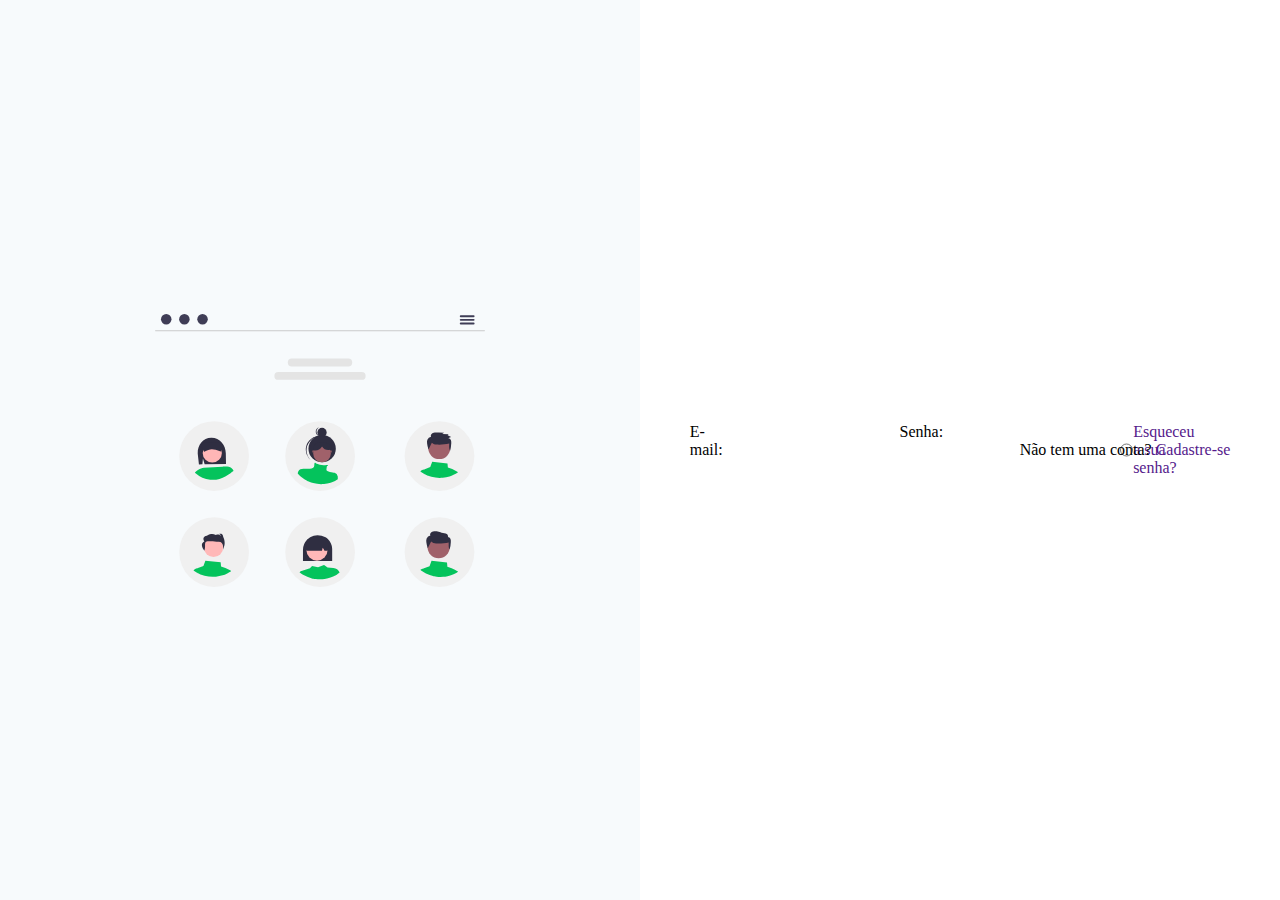
<file: Desafio 4 codelandia/index.html>
<html lang="pt-br">
<head>
    <meta charset="UTF-8">
    <meta http-equiv="X-UA-Compatible" content="IE=edge">
    <meta name="viewport" content="width=device-width, initial-scale=1.0">
    <link rel="stylesheet" href="css/estilo.css">
    <title>Formulário de cadastro</title>
</head>
<body>
    <main>
        <div class="div-imagem"></div>
        <div class="form">
            <form action="">
                <p></p>
                <h2></h2>
                <label for="">E-mail:</label>
                <input type="email">
                <label for="">Senha:</label>
                <input type="password">
                <input type="radio" name="" id="">
                <a href="">Esqueceu a sua senha?</a>
                <input type="button" value="">
                <input type="button" value="">
            </form>

            <p>Não tem uma conta? <a href="">Cadastre-se</a></p>
        </div>
    </main>
    
</body>
</html>
</file>
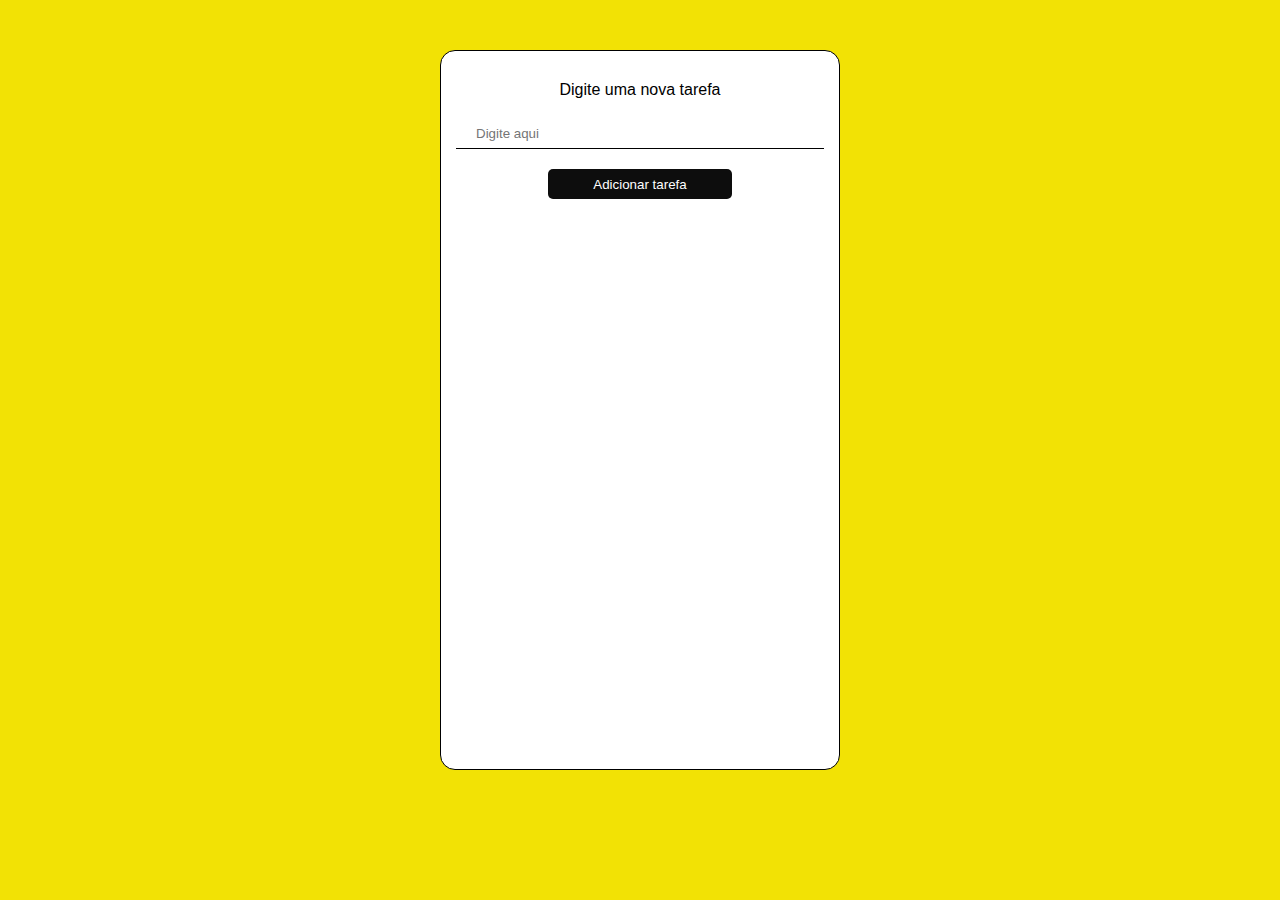
<file: ToDo list/index.html>
<html lang="pt-br">
<head>
    <meta charset="UTF-8">
    <meta http-equiv="X-UA-Compatible" content="IE=edge">
    <meta name="viewport" content="width=device-width, initial-scale=1.0">
    
    <title>ToDO list</title>
    <link rel="stylesheet" href="css/estilo.css">
</head>
<body>
    <form>
        <label for="tarefa">Digite uma nova tarefa</label>
        <input type="text" id="tarefa" placeholder="Digite aqui" onkeypress="handle(event)">
        <input type="button" value="Adicionar tarefa"  onclick="adicionarTarefa()" >

        <div id="tarefas">

        </div>
    </form>
</body>
<script src="javascript.js">

</script>
</html>
</file>
<file: ToDo list/css/estilo.css>
*{
    margin: 0;
    padding: 0;
    box-sizing: border-box;
}

body{
    font-family: Arial, Helvetica, sans-serif;
    background: #F2E205;
}

form{
    margin: 50px auto;
    padding: 30px 15px;
    border: 1px solid;
    border-radius: 15px;
    width: 400px;
    min-height: 80vh;
    text-align: center;
    background:rgba(255, 255, 255);

}
form label{
    margin-bottom: 20px;
}
form input[type="text"]{
    width: 100%;
    margin: 20px 0;
    height: 30px;
    padding: 0 20px;
    border: none ;
    border-bottom: 1px solid;
    inset: none;
}

form input[type="text"]:focus{
    outline: none;
  
   
}

form input[type="button"]{
    width: 50%;
    height: 30px;
    margin-bottom: 50px;
    background: #0D0D0D;
    border: none;
    border-radius: 5px;
    color: #fff;
    cursor: pointer;
}

form div{
    text-align: left;
}

form div p{
    margin-bottom: 20px;
    display: flex;
    align-items: center;
    padding: 20px;
    border: 1px solid;
    overflow: hidden;
    border-radius: 5px;
    transition: 0.2s;
    justify-content: space-between;
}

form div p span{
    width: 30px;
    height: 30px;
    display: flex;
    align-items: center;
    justify-content: center;
    color: #fff;
    background: red;
    border-radius: 10%;
}

form div p:hover{
    background-color: #A69281;
    transform: scale(1.05);
    transition: 0.2;
}

form div p span{
    cursor: pointer;
}
</file>
<file: Desafio 4 codelandia/css/estilo.css>
/*Variáveis*/
:root {
    --green: #04c35c;
    --blue: #2b6cb0;
  
    --white: #ffffff;
    --white300: #f7fafc;
  
    --dark: #1a202c;
    --input: #e8e8e8;
  }
  
  /*Reset*/
  * {
    margin: 0;
    padding: 0;
    box-sizing: border-box;
  }
  html {
    font-size: 62.5%;
  }
  body {
    font-size: 1.6rem;
  }
  h1,
  h2,
  h3,
  h4,
  h5,
  h6 {
    margin: 0;
  }
  ul,
  ol {
    list-style: none;
    margin: 0;
    padding: 0;
  }
  a {
    text-decoration: none;
  }
  img {
    max-width: 100%;
    height: auto;
    display: block;
  }
  button,
  input {
    border: 0;
  }
  button:focus,
  input:focus {
    border: 0;
  }

  @font-face {
      font-family: "Lato bold";
      src: url(fontes/Lato-Bold.ttf);
  }

  @font-face {
    font-family: "Lato regular";
    src: url(fontes/Lato-Regular.ttf);
}

@font-face {
    font-family: "Merriweather";
    src: url(fontes/Merriweather-Regular.ttf);
}

main{
    display: flex;
    flex-wrap: wrap;
}

main div{
    flex-grow: 1;
    flex-shrink: 1;
    flex-basis: 400px;
    height: 100vh;
}

main div:first-child{
    background: var(--white300);
    background-image: url(../imagens/image.svg);
    background-repeat: no-repeat;
    background-size: 330px;
    background-position: center;
}

main div:last-child{
    display: flex;
    justify-content: center;
    align-items: center;
}

main div:last-child form{
    display: flex;
    justify-content: space-between;
    width: 330px;
}
</file>
